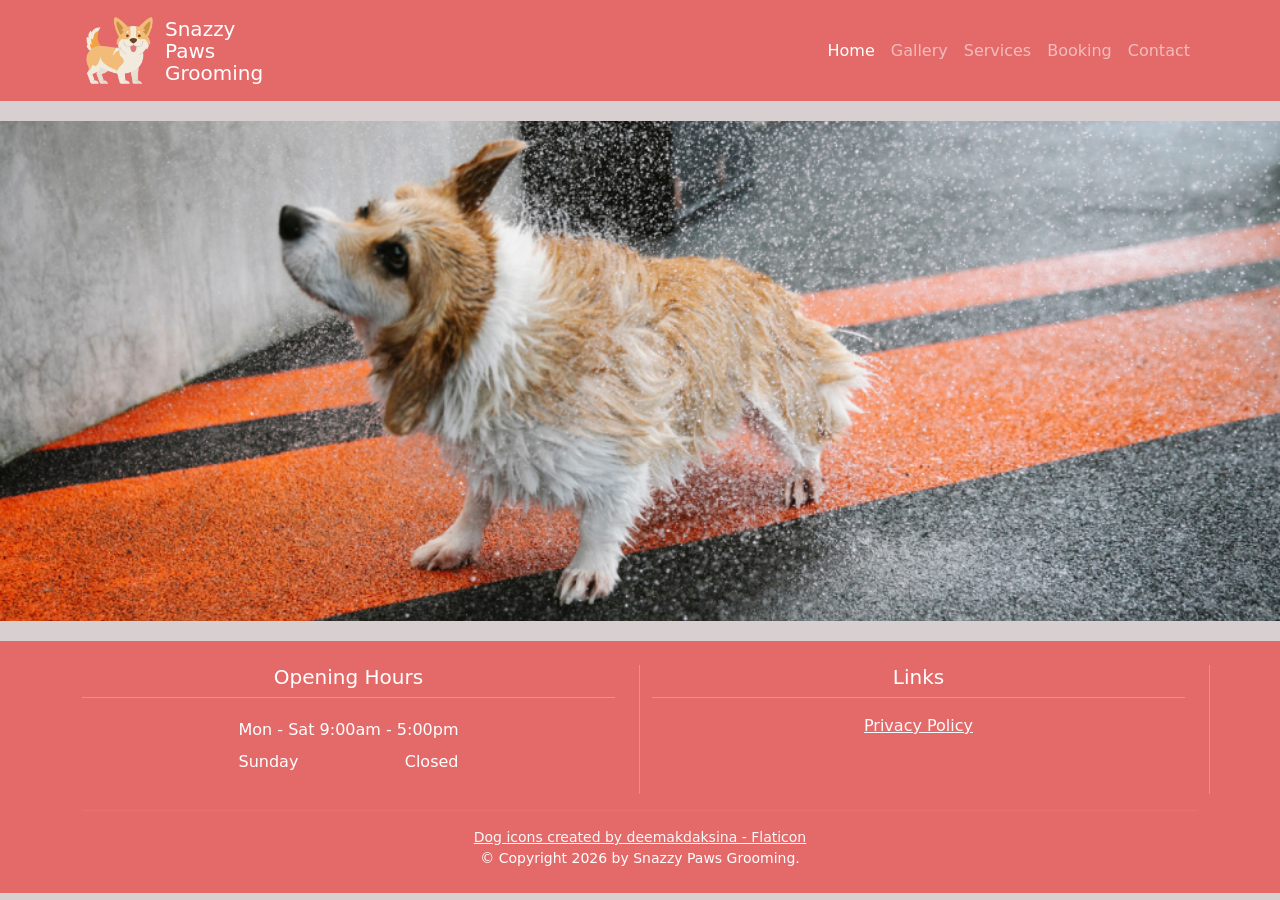
<file: index.html>
<!DOCTYPE html>
<html lang="en">

<head>
    <meta charset="utf-8">
    <meta name="viewport" content="width=device-width, initial-scale=1.0">
    <title>Snazzy Paws Grooming</title>
    <meta name="description" content="Dog grooming services at Snazzy Paws">
    <link rel="icon" href="images/favicon.png">
    <link href="https://cdn.jsdelivr.net/npm/bootstrap@5.3.8/dist/css/bootstrap.min.css" rel="stylesheet">
    <link rel="stylesheet" href="css/my-css.css">
</head>

<body>
    <nav class="navbar navbar-expand-md navbar-dark brand-bg">
        <div class="container">
            <a class="navbar-brand d-flex align-items-center" href="index.html">
                <img src="images/corgi.png" alt="logo" width="75" class="me-2">
                <span class="brand-text">Snazzy<br>Paws<br>Grooming</span>
            </a>
            <button class="navbar-toggler" type="button" data-bs-toggle="collapse" data-bs-target="#navMenu">
                <span class="navbar-toggler-icon"></span>
            </button>
            <div class="collapse navbar-collapse" id="navMenu">
                <ul class="navbar-nav ms-auto text-end">
                    <li class="nav-item"><a class="nav-link active" href="index.html">Home</a></li>
                    <li class="nav-item"><a class="nav-link" href="gallery.html">Gallery</a></li>
                    <li class="nav-item"><a class="nav-link" href="services.html">Services</a></li>
                    <li class="nav-item"><a class="nav-link" href="booking.html">Booking</a></li>
                    <li class="nav-item"><a class="nav-link" href="contact.html">Contact</a></li>
                </ul>
            </div>
        </div>
    </nav>

    <div class="container-fluid p-0">
        <img
        src="images/banner_1000w.jpg"
        srcset="images/banner_400w.jpg 400w, images/banner_1000w.jpg 1000w"
        sizes="100vw"
        class="banner-img"
        alt="main">
    </div>

    <footer class="brand-bg text-white py-4">
        <div class="container">
            <div class="row">
                <div class="col-sm-6 border-end border-light border-opacity-25 pe-4 text-center">
                    <h2 class="h5 border-bottom border-light border-opacity-25 pb-2 mb-3">Opening Hours</h2>
                    <ul class="list-unstyled hours-list mx-auto">
                        <li class="d-flex justify-content-between py-1"><span>Mon - Sat</span><span>9:00am - 5:00pm</span></li>
                        <li class="d-flex justify-content-between py-1"><span>Sunday</span><span>Closed</span></li>
                    </ul>
                </div>
                <div class="col-sm-6 border-end border-light border-opacity-25 pe-4 text-center">
                    <h2 class="h5 border-bottom border-light border-opacity-25 pb-2 mb-3">Links</h2>
                    <p><a href="privacy_policy.html" class="link-light">Privacy Policy</a></p>
                </div>
            </div>
            <hr class="border-light border-opacity-25 my-3">
            <p class="small mb-0 text-center"><a href="https://www.flaticon.com/free-icons/dog" class="link-light">Dog icons created by deemakdaksina - Flaticon</a></p>
            <p class="small mb-0 text-center">&copy; Copyright 2026 by Snazzy Paws Grooming.</p>
        </div>
    </footer>

    <script src="https://cdn.jsdelivr.net/npm/bootstrap@5.3.8/dist/js/bootstrap.bundle.min.js"></script>
</body>

</html>
</file>
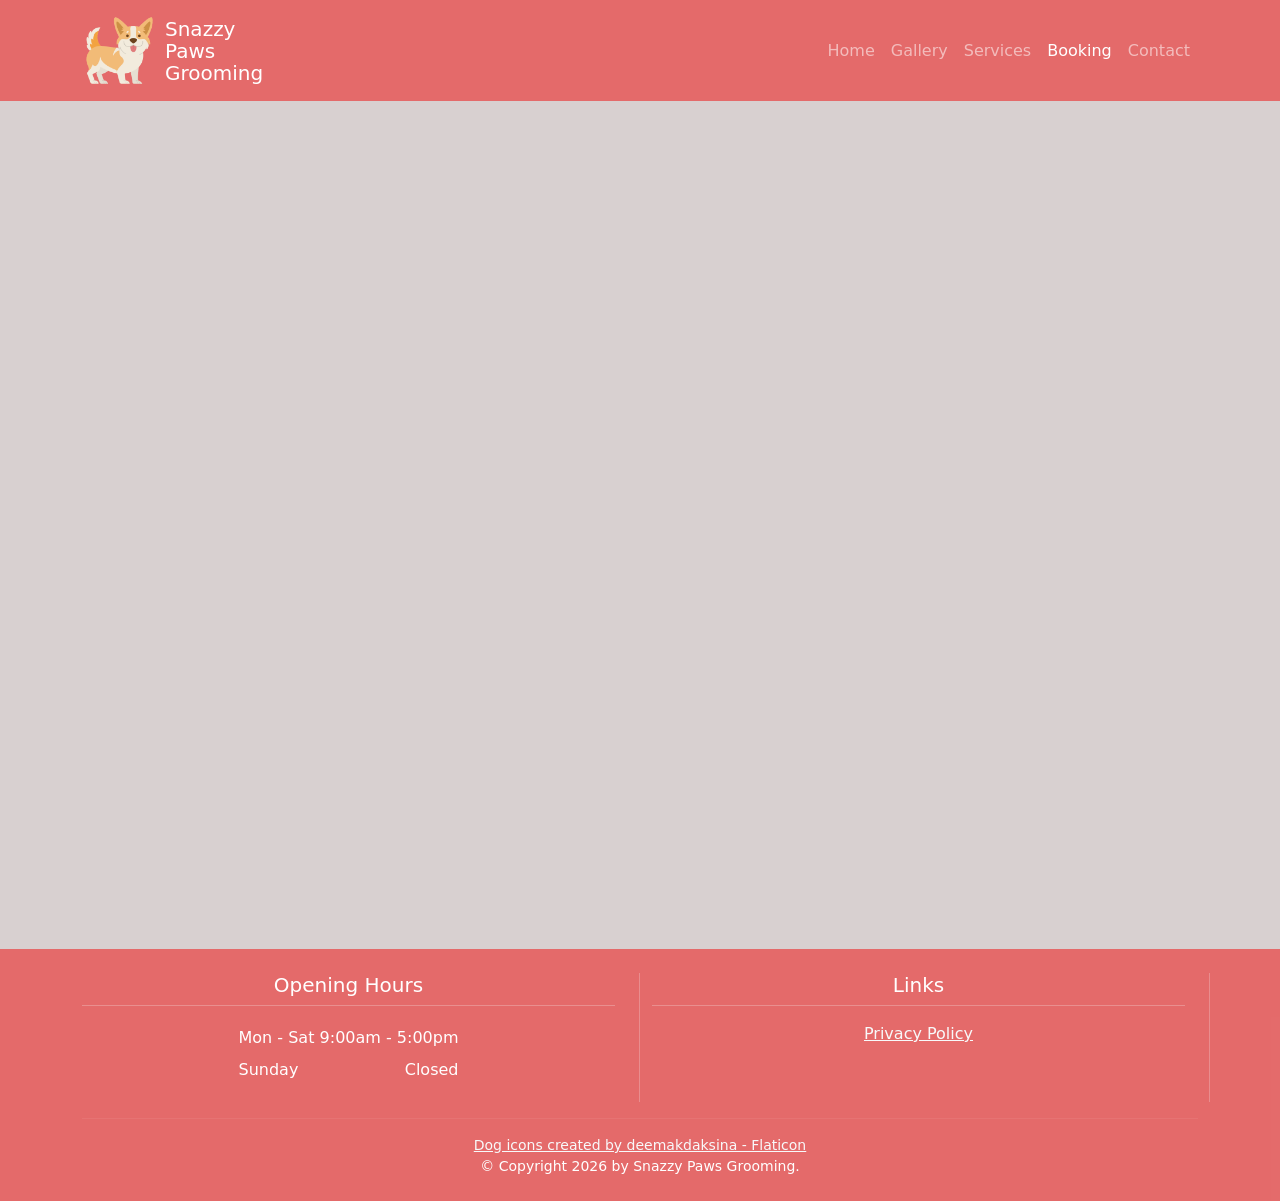
<file: booking.html>
<!DOCTYPE html>
<html lang="en">

<head>
    <meta charset="utf-8">
    <meta name="viewport" content="width=device-width, initial-scale=1.0">
    <title>Snazzy Paws Grooming</title>
    <meta name="description" content="Dog grooming services at Snazzy Paws">
    <link rel="icon" href="images/favicon.png">
    <link href="https://cdn.jsdelivr.net/npm/bootstrap@5.3.8/dist/css/bootstrap.min.css" rel="stylesheet">
    <link rel="stylesheet" href="css/my-css.css">
</head>

<body>
    <nav class="navbar navbar-expand-md navbar-dark brand-bg">
        <div class="container">
            <a class="navbar-brand d-flex align-items-center" href="index.html">
                <img src="images/corgi.png" alt="logo" width="75" class="me-2">
                <span class="brand-text">Snazzy<br>Paws<br>Grooming</span>
            </a>
            <button class="navbar-toggler" type="button" data-bs-toggle="collapse" data-bs-target="#navMenu">
                <span class="navbar-toggler-icon"></span>
            </button>
            <div class="collapse navbar-collapse" id="navMenu">
                <ul class="navbar-nav ms-auto text-end">
                    <li class="nav-item"><a class="nav-link" href="index.html">Home</a></li>
                    <li class="nav-item"><a class="nav-link" href="gallery.html">Gallery</a></li>
                    <li class="nav-item"><a class="nav-link" href="services.html">Services</a></li>
                    <li class="nav-item"><a class="nav-link active" href="booking.html">Booking</a></li>
                    <li class="nav-item"><a class="nav-link" href="contact.html">Contact</a></li>
                </ul>
            </div>
        </div>
    </nav>

    <div class="container my-4 d-flex justify-content-center">
        <iframe src="https://docs.google.com/forms/d/e/1FAIpQLSfl49ym071yy1Tx2RGmxsa82j5_RGXmD3acOOoxu02tJmUUjA/viewform?embedded=true"></iframe>
    </div>

    <footer class="brand-bg text-white py-4">
        <div class="container">
            <div class="row">
                <div class="col-sm-6 border-end border-light border-opacity-25 pe-4 text-center">
                    <h2 class="h5 border-bottom border-light border-opacity-25 pb-2 mb-3">Opening Hours</h2>
                    <ul class="list-unstyled hours-list mx-auto">
                        <li class="d-flex justify-content-between py-1"><span>Mon - Sat</span><span>9:00am - 5:00pm</span></li>
                        <li class="d-flex justify-content-between py-1"><span>Sunday</span><span>Closed</span></li>
                    </ul>
                </div>
                <div class="col-sm-6 border-end border-light border-opacity-25 pe-4 text-center">
                    <h2 class="h5 border-bottom border-light border-opacity-25 pb-2 mb-3">Links</h2>
                    <p><a href="privacy_policy.html" class="link-light">Privacy Policy</a></p>
                </div>
            </div>
            <hr class="border-light border-opacity-25 my-3">
            <p class="small mb-0 text-center"><a href="https://www.flaticon.com/free-icons/dog" class="link-light">Dog icons created by deemakdaksina - Flaticon</a></p>
            <p class="small mb-0 text-center">&copy; Copyright 2026 by Snazzy Paws Grooming.</p>
        </div>
    </footer>

    <script src="https://cdn.jsdelivr.net/npm/bootstrap@5.3.8/dist/js/bootstrap.bundle.min.js"></script>
</body>

</html>
</file>
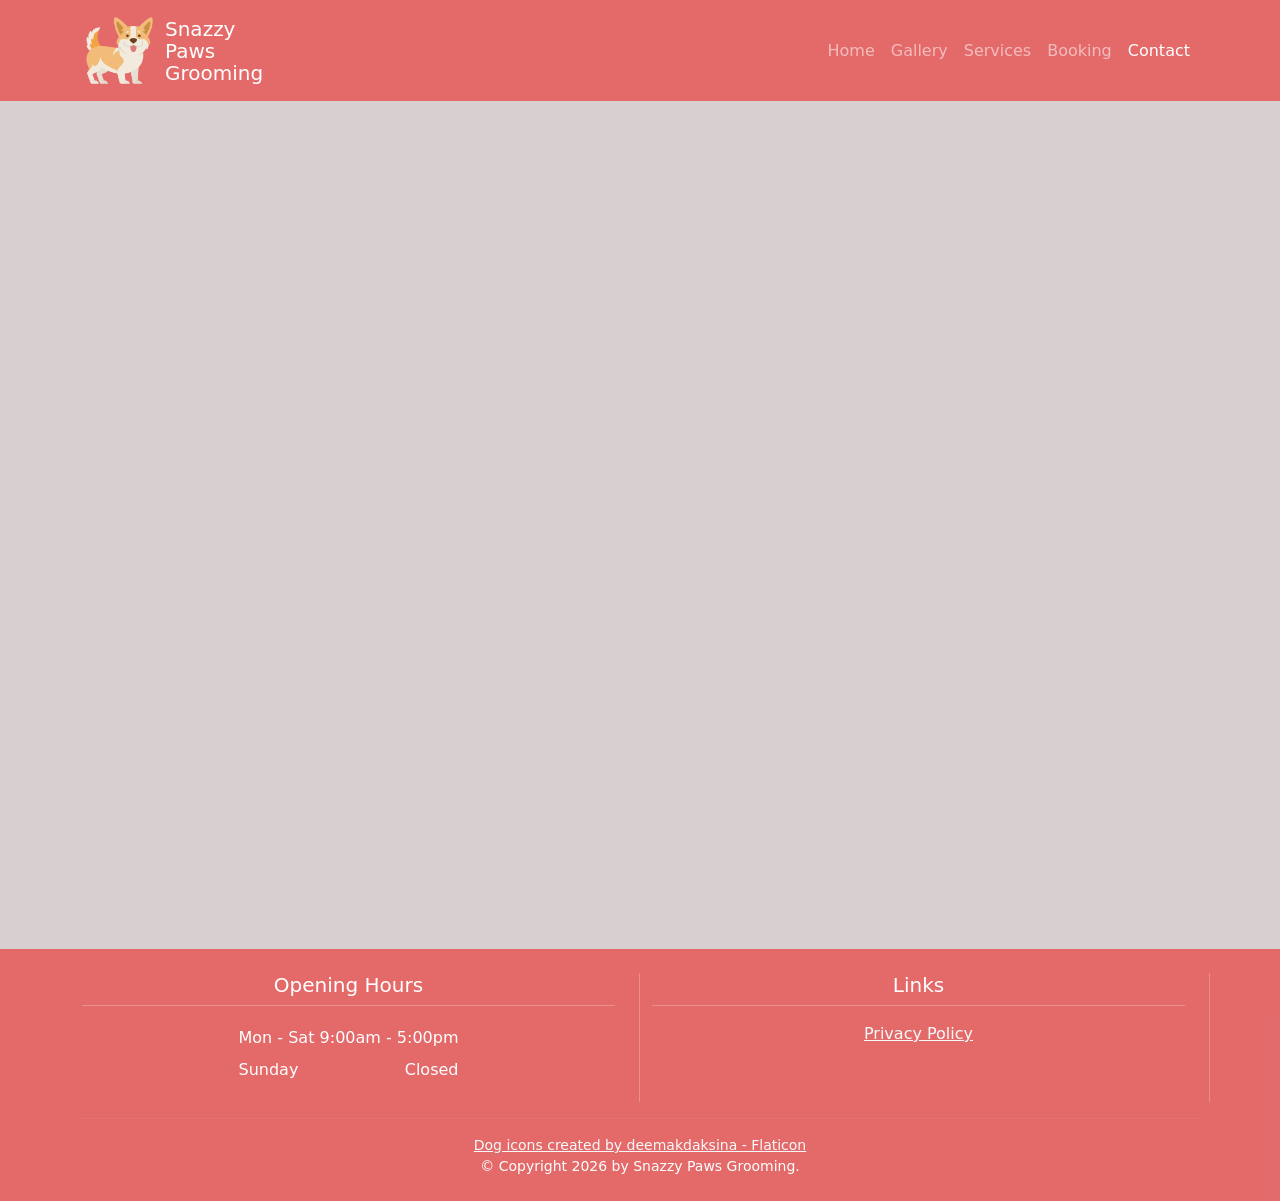
<file: contact.html>
<!DOCTYPE html>
<html lang="en">

<head>
    <meta charset="utf-8">
    <meta name="viewport" content="width=device-width, initial-scale=1.0">
    <title>Snazzy Paws Grooming</title>
    <meta name="description" content="Dog grooming services at Snazzy Paws">
    <link rel="icon" href="images/favicon.png">
    <link href="https://cdn.jsdelivr.net/npm/bootstrap@5.3.8/dist/css/bootstrap.min.css" rel="stylesheet">
    <link rel="stylesheet" href="css/my-css.css">
</head>

<body>
    <nav class="navbar navbar-expand-md navbar-dark brand-bg">
        <div class="container">
            <a class="navbar-brand d-flex align-items-center" href="index.html">
                <img src="images/corgi.png" alt="logo" width="75" class="me-2">
                <span class="brand-text">Snazzy<br>Paws<br>Grooming</span>
            </a>
            <button class="navbar-toggler" type="button" data-bs-toggle="collapse" data-bs-target="#navMenu">
                <span class="navbar-toggler-icon"></span>
            </button>
            <div class="collapse navbar-collapse" id="navMenu">
                <ul class="navbar-nav ms-auto text-end">
                    <li class="nav-item"><a class="nav-link" href="index.html">Home</a></li>
                    <li class="nav-item"><a class="nav-link" href="gallery.html">Gallery</a></li>
                    <li class="nav-item"><a class="nav-link" href="services.html">Services</a></li>
                    <li class="nav-item"><a class="nav-link" href="booking.html">Booking</a></li>
                    <li class="nav-item"><a class="nav-link active" href="contact.html">Contact</a></li>
                </ul>
            </div>
        </div>
    </nav>

    <div class="container my-4">
        <div class="row g-4 justify-content-center">
            <div class="col-md-6 d-flex justify-content-center">
                <iframe
                    src="https://docs.google.com/forms/d/e/1FAIpQLSc_Uo4X-U7tp8aWg1P4132-VgR0ZlQ9gnxd-_Zakz1bejTNtQ/viewform?embedded=true">
                </iframe>
            </div>
            <div class="col-md-6 d-flex justify-content-center">
                <iframe src="https://www.google.com/maps/embed?pb=!1m18!1m12!1m3!1d201826.41802788508!2d175.08358432784223!3d-37.77743485539895!2m3!1f0!2f0!3f0!3m2!1i1024!2i768!4f13.1!3m3!1m2!1s0x6d6d227487a63621%3A0x500ef6143a29903!2sHamilton!5e0!3m2!1sen!2snz!4v1786658710786!5m2!1sen!2snz"
                    width="600"
                    height="450"
                    style="border:0;"
                    allowfullscreen=""
                    loading="lazy"
                    referrerpolicy="strict-origin-when-cross-origin">
                </iframe>
            </div>
        </div>
    </div>

    <footer class="brand-bg text-white py-4">
        <div class="container">
            <div class="row">
                <div class="col-sm-6 border-end border-light border-opacity-25 pe-4 text-center">
                    <h2 class="h5 border-bottom border-light border-opacity-25 pb-2 mb-3">Opening Hours</h2>
                    <ul class="list-unstyled hours-list mx-auto">
                        <li class="d-flex justify-content-between py-1"><span>Mon - Sat</span><span>9:00am - 5:00pm</span></li>
                        <li class="d-flex justify-content-between py-1"><span>Sunday</span><span>Closed</span></li>
                    </ul>
                </div>
                <div class="col-sm-6 border-end border-light border-opacity-25 pe-4 text-center">
                    <h2 class="h5 border-bottom border-light border-opacity-25 pb-2 mb-3">Links</h2>
                    <p><a href="privacy_policy.html" class="link-light">Privacy Policy</a></p>
                </div>
            </div>
            <hr class="border-light border-opacity-25 my-3">
            <p class="small mb-0 text-center"><a href="https://www.flaticon.com/free-icons/dog" class="link-light">Dog icons created by deemakdaksina - Flaticon</a></p>
            <p class="small mb-0 text-center">&copy; Copyright 2026 by Snazzy Paws Grooming.</p>
        </div>
    </footer>

    <script src="https://cdn.jsdelivr.net/npm/bootstrap@5.3.8/dist/js/bootstrap.bundle.min.js"></script>
</body>

</html>
</file>
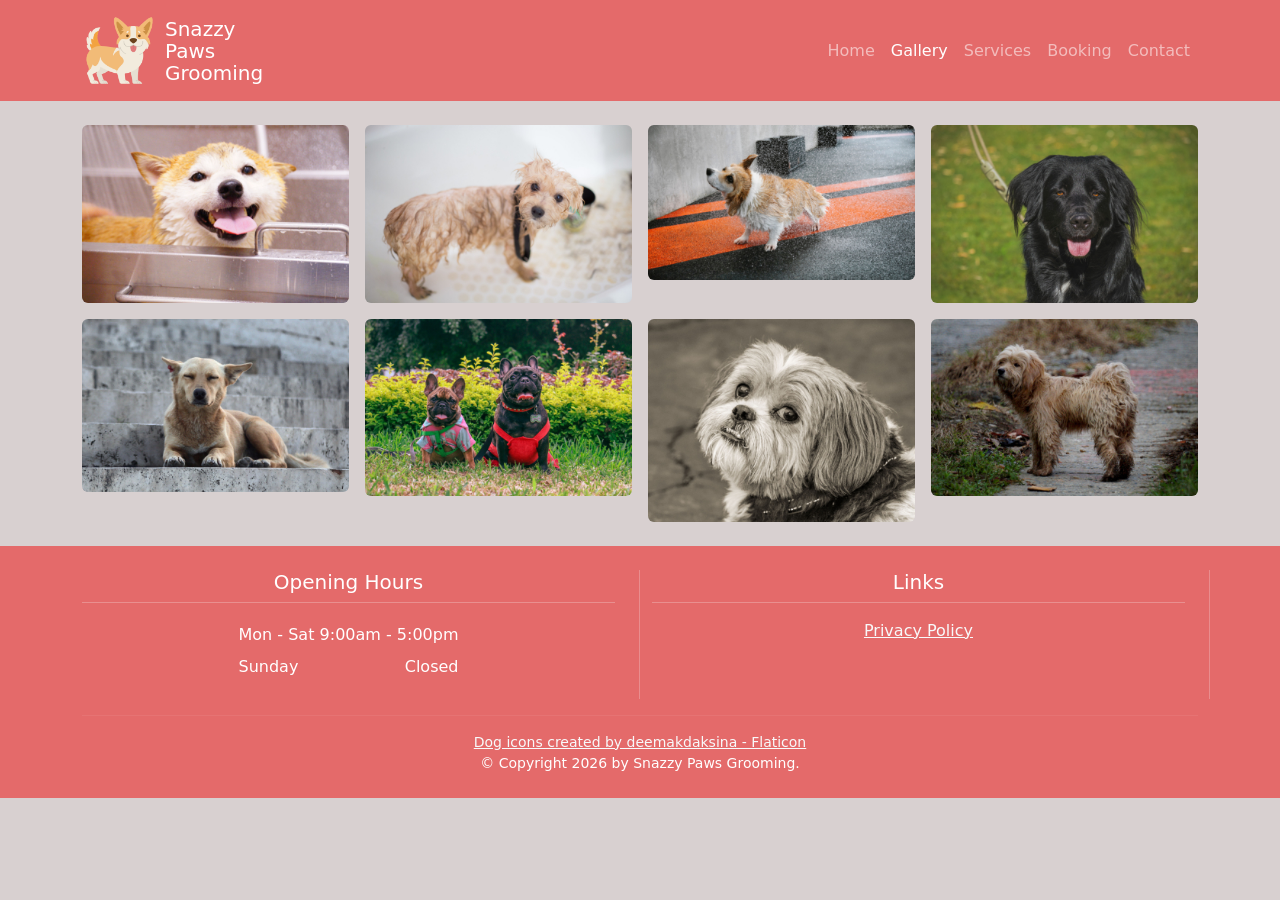
<file: gallery.html>
<!DOCTYPE html>
<html lang="en">

<head>
    <meta charset="utf-8">
    <meta name="viewport" content="width=device-width, initial-scale=1.0">
    <title>Snazzy Paws Grooming</title>
    <meta name="description" content="Dog grooming services at Snazzy Paws">
    <link rel="icon" href="images/favicon.png">
    <link href="https://cdn.jsdelivr.net/npm/bootstrap@5.3.8/dist/css/bootstrap.min.css" rel="stylesheet">
    <link rel="stylesheet" href="css/my-css.css">
</head>

<body>
    <nav class="navbar navbar-expand-md navbar-dark brand-bg">
        <div class="container">
            <a class="navbar-brand d-flex align-items-center" href="index.html">
                <img src="images/corgi.png" alt="logo" width="75" class="me-2">
                <span class="brand-text">Snazzy<br>Paws<br>Grooming</span>
            </a>
            <button class="navbar-toggler" type="button" data-bs-toggle="collapse" data-bs-target="#navMenu">
                <span class="navbar-toggler-icon"></span>
            </button>
            <div class="collapse navbar-collapse" id="navMenu">
                <ul class="navbar-nav ms-auto text-end">
                    <li class="nav-item"><a class="nav-link" href="index.html">Home</a></li>
                    <li class="nav-item"><a class="nav-link active" href="gallery.html">Gallery</a></li>
                    <li class="nav-item"><a class="nav-link" href="services.html">Services</a></li>
                    <li class="nav-item"><a class="nav-link" href="booking.html">Booking</a></li>
                    <li class="nav-item"><a class="nav-link" href="contact.html">Contact</a></li>
                </ul>
            </div>
        </div>
    </nav>

    <div class="container my-4">
        <div class="row g-3">
            <div class="col-sm-6 col-md-3"><img src="images/landscape/photo1.jpg" alt="photo 1" class="img-fluid rounded"></div>
            <div class="col-sm-6 col-md-3"><img src="images/landscape/photo2.jpg" alt="photo 2" class="img-fluid rounded"></div>
            <div class="col-sm-6 col-md-3"><img src="images/landscape/photo3.jpg" alt="photo 3" class="img-fluid rounded"></div>
            <div class="col-sm-6 col-md-3"><img src="images/landscape/photo4.jpg" alt="photo 4" class="img-fluid rounded"></div>
            <div class="col-sm-6 col-md-3"><img src="images/landscape/photo5.jpg" alt="photo 5" class="img-fluid rounded"></div>
            <div class="col-sm-6 col-md-3"><img src="images/landscape/photo6.jpg" alt="photo 6" class="img-fluid rounded"></div>
            <div class="col-sm-6 col-md-3"><img src="images/landscape/photo7.jpg" alt="photo 7" class="img-fluid rounded"></div>
            <div class="col-sm-6 col-md-3"><img src="images/landscape/photo8.jpg" alt="photo 8" class="img-fluid rounded"></div>
        </div>
    </div>

    <footer class="brand-bg text-white py-4">
        <div class="container">
            <div class="row">
                <div class="col-sm-6 border-end border-light border-opacity-25 pe-4 text-center">
                    <h2 class="h5 border-bottom border-light border-opacity-25 pb-2 mb-3">Opening Hours</h2>
                    <ul class="list-unstyled hours-list mx-auto">
                        <li class="d-flex justify-content-between py-1"><span>Mon - Sat</span><span>9:00am - 5:00pm</span></li>
                        <li class="d-flex justify-content-between py-1"><span>Sunday</span><span>Closed</span></li>
                    </ul>
                </div>
                <div class="col-sm-6 border-end border-light border-opacity-25 pe-4 text-center">
                    <h2 class="h5 border-bottom border-light border-opacity-25 pb-2 mb-3">Links</h2>
                    <p><a href="privacy_policy.html" class="link-light">Privacy Policy</a></p>
                </div>
            </div>
            <hr class="border-light border-opacity-25 my-3">
            <p class="small mb-0 text-center"><a href="https://www.flaticon.com/free-icons/dog" class="link-light">Dog icons created by deemakdaksina - Flaticon</a></p>
            <p class="small mb-0 text-center">&copy; Copyright 2026 by Snazzy Paws Grooming.</p>
        </div>
    </footer>

    <script src="https://cdn.jsdelivr.net/npm/bootstrap@5.3.8/dist/js/bootstrap.bundle.min.js"></script>
</body>

</html>
</file>
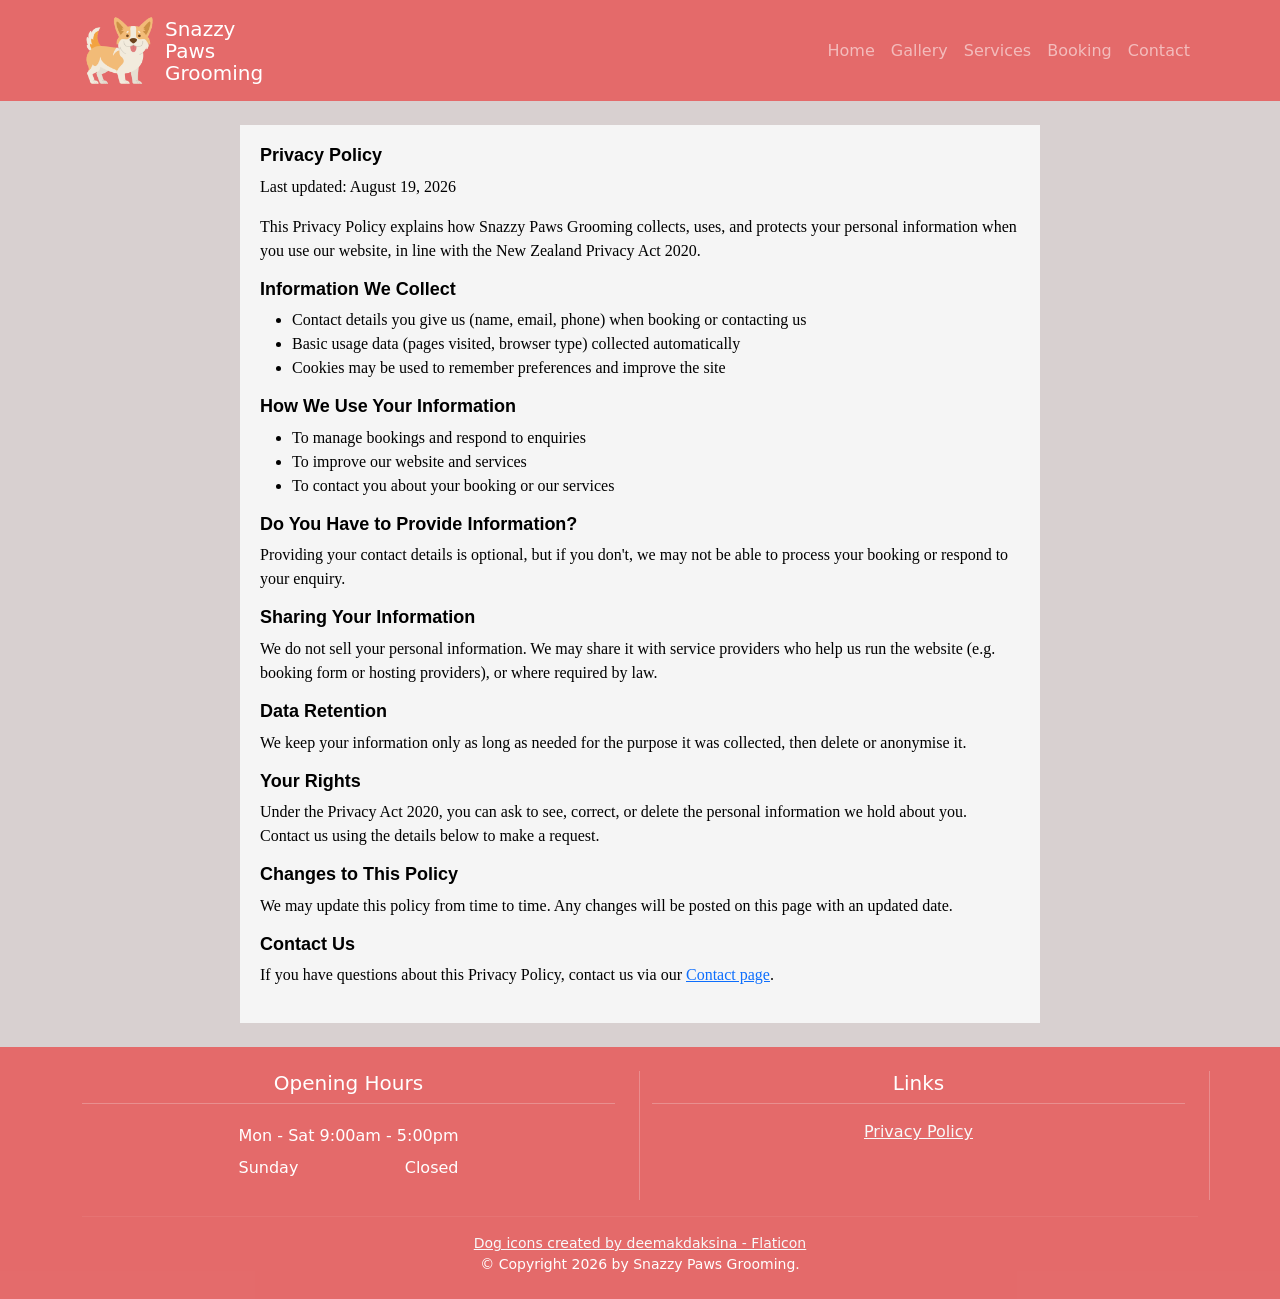
<file: privacy_policy.html>
<!DOCTYPE html>
<html lang="en">

<head>
    <meta charset="utf-8">
    <meta name="viewport" content="width=device-width, initial-scale=1.0">
    <title>Snazzy Paws Grooming</title>
    <meta name="description" content="Dog grooming services at Snazzy Paws">
    <link rel="icon" href="images/favicon.png">
    <link href="https://cdn.jsdelivr.net/npm/bootstrap@5.3.8/dist/css/bootstrap.min.css" rel="stylesheet">
    <link rel="stylesheet" href="css/my-css.css">
</head>

<body>
    <nav class="navbar navbar-expand-md navbar-dark brand-bg">
        <div class="container">
            <a class="navbar-brand d-flex align-items-center" href="index.html">
                <img src="images/corgi.png" alt="logo" width="75" class="me-2">
                <span class="brand-text">Snazzy<br>Paws<br>Grooming</span>
            </a>
            <button class="navbar-toggler" type="button" data-bs-toggle="collapse" data-bs-target="#navMenu">
                <span class="navbar-toggler-icon"></span>
            </button>
            <div class="collapse navbar-collapse" id="navMenu">
                <ul class="navbar-nav ms-auto text-end">
                    <li class="nav-item"><a class="nav-link" href="index.html">Home</a></li>
                    <li class="nav-item"><a class="nav-link" href="gallery.html">Gallery</a></li>
                    <li class="nav-item"><a class="nav-link" href="services.html">Services</a></li>
                    <li class="nav-item"><a class="nav-link" href="booking.html">Booking</a></li>
                    <li class="nav-item"><a class="nav-link" href="contact.html">Contact</a></li>
                </ul>
            </div>
        </div>
    </nav>

    <main>
        <div class="container my-4">
            <div class="privacy-policy">
                <h1>Privacy Policy</h1>
                <p>Last updated: August 19, 2026</p>
                <p>This Privacy Policy explains how Snazzy Paws Grooming collects, uses, and protects your personal information when you use our website, in line with the New Zealand Privacy Act 2020.</p>

                <h2>Information We Collect</h2>
                <ul>
                <li>Contact details you give us (name, email, phone) when booking or contacting us</li>
                <li>Basic usage data (pages visited, browser type) collected automatically</li>
                <li>Cookies may be used to remember preferences and improve the site</li>
                </ul>

                <h2>How We Use Your Information</h2>
                <ul>
                <li>To manage bookings and respond to enquiries</li>
                <li>To improve our website and services</li>
                <li>To contact you about your booking or our services</li>
                </ul>

                <h2>Do You Have to Provide Information?</h2>
                <p>Providing your contact details is optional, but if you don't, we may not be able to process your booking or respond to your enquiry.</p>

                <h2>Sharing Your Information</h2>
                <p>We do not sell your personal information. We may share it with service providers who help us run the website (e.g. booking form or hosting providers), or where required by law.</p>

                <h2>Data Retention</h2>
                <p>We keep your information only as long as needed for the purpose it was collected, then delete or anonymise it.</p>

                <h2>Your Rights</h2>
                <p>Under the Privacy Act 2020, you can ask to see, correct, or delete the personal information we hold about you. Contact us using the details below to make a request.</p>

                <h2>Changes to This Policy</h2>
                <p>We may update this policy from time to time. Any changes will be posted on this page with an updated date.</p>

                <h2>Contact Us</h2>
                <p>If you have questions about this Privacy Policy, contact us via our <a href="contact.html">Contact page</a>.</p>
            </div>
        </div>
    </main>

    <footer class="brand-bg text-white py-4">
        <div class="container">
            <div class="row">
                <div class="col-sm-6 border-end border-light border-opacity-25 pe-4 text-center">
                    <h2 class="h5 border-bottom border-light border-opacity-25 pb-2 mb-3">Opening Hours</h2>
                    <ul class="list-unstyled hours-list mx-auto">
                        <li class="d-flex justify-content-between py-1"><span>Mon - Sat</span><span>9:00am - 5:00pm</span></li>
                        <li class="d-flex justify-content-between py-1"><span>Sunday</span><span>Closed</span></li>
                    </ul>
                </div>
                <div class="col-sm-6 border-end border-light border-opacity-25 pe-4 text-center">
                    <h2 class="h5 border-bottom border-light border-opacity-25 pb-2 mb-3">Links</h2>
                    <p><a href="privacy_policy.html" class="link-light">Privacy Policy</a></p>
                </div>
            </div>
            <hr class="border-light border-opacity-25 my-3">
            <p class="small mb-0 text-center"><a href="https://www.flaticon.com/free-icons/dog" class="link-light">Dog icons created by deemakdaksina - Flaticon</a></p>
            <p class="small mb-0 text-center">&copy; Copyright 2026 by Snazzy Paws Grooming.</p>
        </div>
    </footer>

    <script src="https://cdn.jsdelivr.net/npm/bootstrap@5.3.8/dist/js/bootstrap.bundle.min.js"></script>
</body>

</html>
</file>
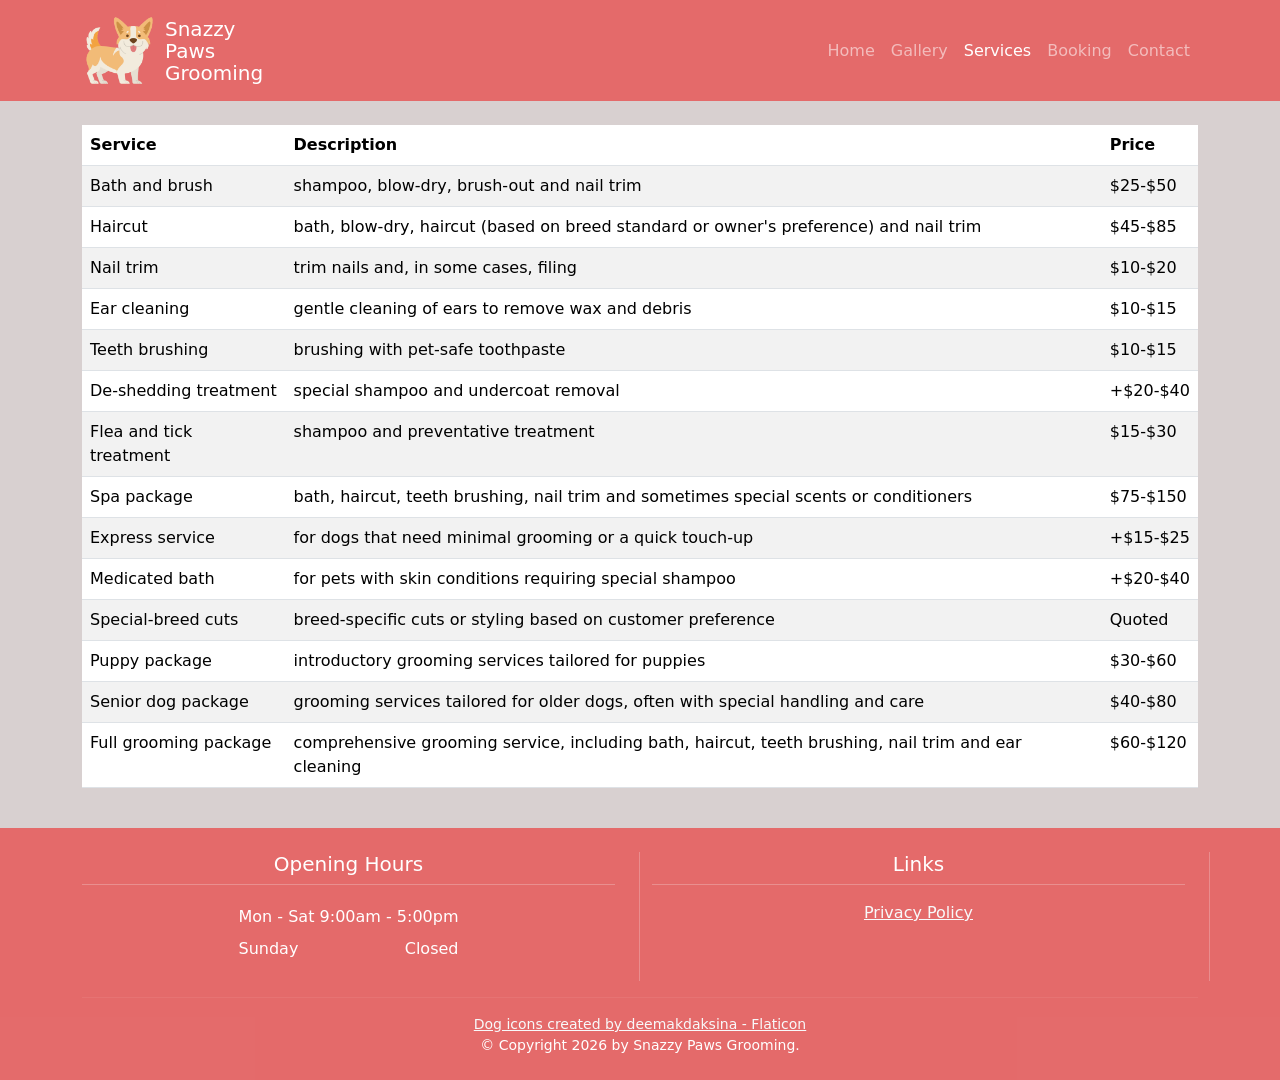
<file: services.html>
<!DOCTYPE html>
<html lang="en">

<head>
    <meta charset="utf-8">
    <meta name="viewport" content="width=device-width, initial-scale=1.0">
    <title>Snazzy Paws Grooming</title>
    <meta name="description" content="Dog grooming services at Snazzy Paws">
    <link rel="icon" href="images/favicon.png">
    <link href="https://cdn.jsdelivr.net/npm/bootstrap@5.3.8/dist/css/bootstrap.min.css" rel="stylesheet">
    <link rel="stylesheet" href="css/my-css.css">
</head>

<body>
    <nav class="navbar navbar-expand-md navbar-dark brand-bg">
        <div class="container">
            <a class="navbar-brand d-flex align-items-center" href="index.html">
                <img src="images/corgi.png" alt="logo" width="75" class="me-2">
                <span class="brand-text">Snazzy<br>Paws<br>Grooming</span>
            </a>
            <button class="navbar-toggler" type="button" data-bs-toggle="collapse" data-bs-target="#navMenu">
                <span class="navbar-toggler-icon"></span>
            </button>
            <div class="collapse navbar-collapse" id="navMenu">
                <ul class="navbar-nav ms-auto text-end">
                    <li class="nav-item"><a class="nav-link" href="index.html">Home</a></li>
                    <li class="nav-item"><a class="nav-link" href="gallery.html">Gallery</a></li>
                    <li class="nav-item"><a class="nav-link active" href="services.html">Services</a></li>
                    <li class="nav-item"><a class="nav-link" href="booking.html">Booking</a></li>
                    <li class="nav-item"><a class="nav-link" href="contact.html">Contact</a></li>
                </ul>
            </div>
        </div>
    </nav>

    <div class="container my-4">
        <div class="table-responsive">
            <table class="table table-striped table-hover">
                <thead>
                    <tr>
                        <th>Service</th>
                        <th>Description</th>
                        <th>Price</th>
                    </tr>
                </thead>
                <tbody>
                    <tr>
                        <td>Bath and brush</td>
                        <td>shampoo, blow-dry, brush-out and nail trim</td>
                        <td>$25-$50</td>
                    </tr>
                    <tr>
                        <td>Haircut</td>
                        <td>bath, blow-dry, haircut (based on breed standard or owner's preference) and nail trim</td>
                        <td>$45-$85</td>
                    </tr>
                    <tr>
                        <td>Nail trim</td>
                        <td>trim nails and, in some cases, filing</td>
                        <td>$10-$20</td>
                    </tr>
                    <tr>
                        <td>Ear cleaning</td>
                        <td>gentle cleaning of ears to remove wax and debris</td>
                        <td>$10-$15</td>
                    </tr>
                    <tr>
                        <td>Teeth brushing</td>
                        <td>brushing with pet-safe toothpaste</td>
                        <td>$10-$15</td>
                    </tr>
                    <tr>
                        <td>De-shedding treatment</td>
                        <td>special shampoo and undercoat removal</td>
                        <td>+$20-$40</td>
                    </tr>
                    <tr>
                        <td>Flea and tick treatment</td>
                        <td>shampoo and preventative treatment</td>
                        <td>$15-$30</td>
                    </tr>
                    <tr>
                        <td>Spa package</td>
                        <td>bath, haircut, teeth brushing, nail trim and sometimes special scents or conditioners</td>
                        <td>$75-$150</td>
                    </tr>
                    <tr>
                        <td>Express service</td>
                        <td>for dogs that need minimal grooming or a quick touch-up</td>
                        <td>+$15-$25</td>
                    </tr>
                    <tr>
                        <td>Medicated bath</td>
                        <td>for pets with skin conditions requiring special shampoo</td>
                        <td>+$20-$40</td>
                    </tr>
                    <tr>
                        <td>Special-breed cuts</td>
                        <td>breed-specific cuts or styling based on customer preference</td>
                        <td>Quoted</td>
                    </tr>
                    <tr>
                        <td>Puppy package</td>
                        <td>introductory grooming services tailored for puppies</td>
                        <td>$30-$60</td>
                    </tr>
                    <tr>
                        <td>Senior dog package</td>
                        <td>grooming services tailored for older dogs, often with special handling and care</td>
                        <td>$40-$80</td>
                    </tr>
                    <tr>
                        <td>Full grooming package</td>
                        <td>comprehensive grooming service, including bath, haircut, teeth brushing, nail trim and ear cleaning</td>
                        <td>$60-$120</td>
                    </tr>
                </tbody>
            </table>
        </div>
    </div>

    <footer class="brand-bg text-white py-4">
        <div class="container">
            <div class="row">
                <div class="col-sm-6 border-end border-light border-opacity-25 pe-4 text-center">
                    <h2 class="h5 border-bottom border-light border-opacity-25 pb-2 mb-3">Opening Hours</h2>
                    <ul class="list-unstyled hours-list mx-auto">
                        <li class="d-flex justify-content-between py-1"><span>Mon - Sat</span><span>9:00am - 5:00pm</span></li>
                        <li class="d-flex justify-content-between py-1"><span>Sunday</span><span>Closed</span></li>
                    </ul>
                </div>
                <div class="col-sm-6 border-end border-light border-opacity-25 pe-4 text-center">
                    <h2 class="h5 border-bottom border-light border-opacity-25 pb-2 mb-3">Links</h2>
                    <p><a href="privacy_policy.html" class="link-light">Privacy Policy</a></p>
                </div>
            </div>
            <hr class="border-light border-opacity-25 my-3">
            <p class="small mb-0 text-center"><a href="https://www.flaticon.com/free-icons/dog" class="link-light">Dog icons created by deemakdaksina - Flaticon</a></p>
            <p class="small mb-0 text-center">&copy; Copyright 2026 by Snazzy Paws Grooming.</p>
        </div>
    </footer>

    <script src="https://cdn.jsdelivr.net/npm/bootstrap@5.3.8/dist/js/bootstrap.bundle.min.js"></script>
</body>

</html>
</file>
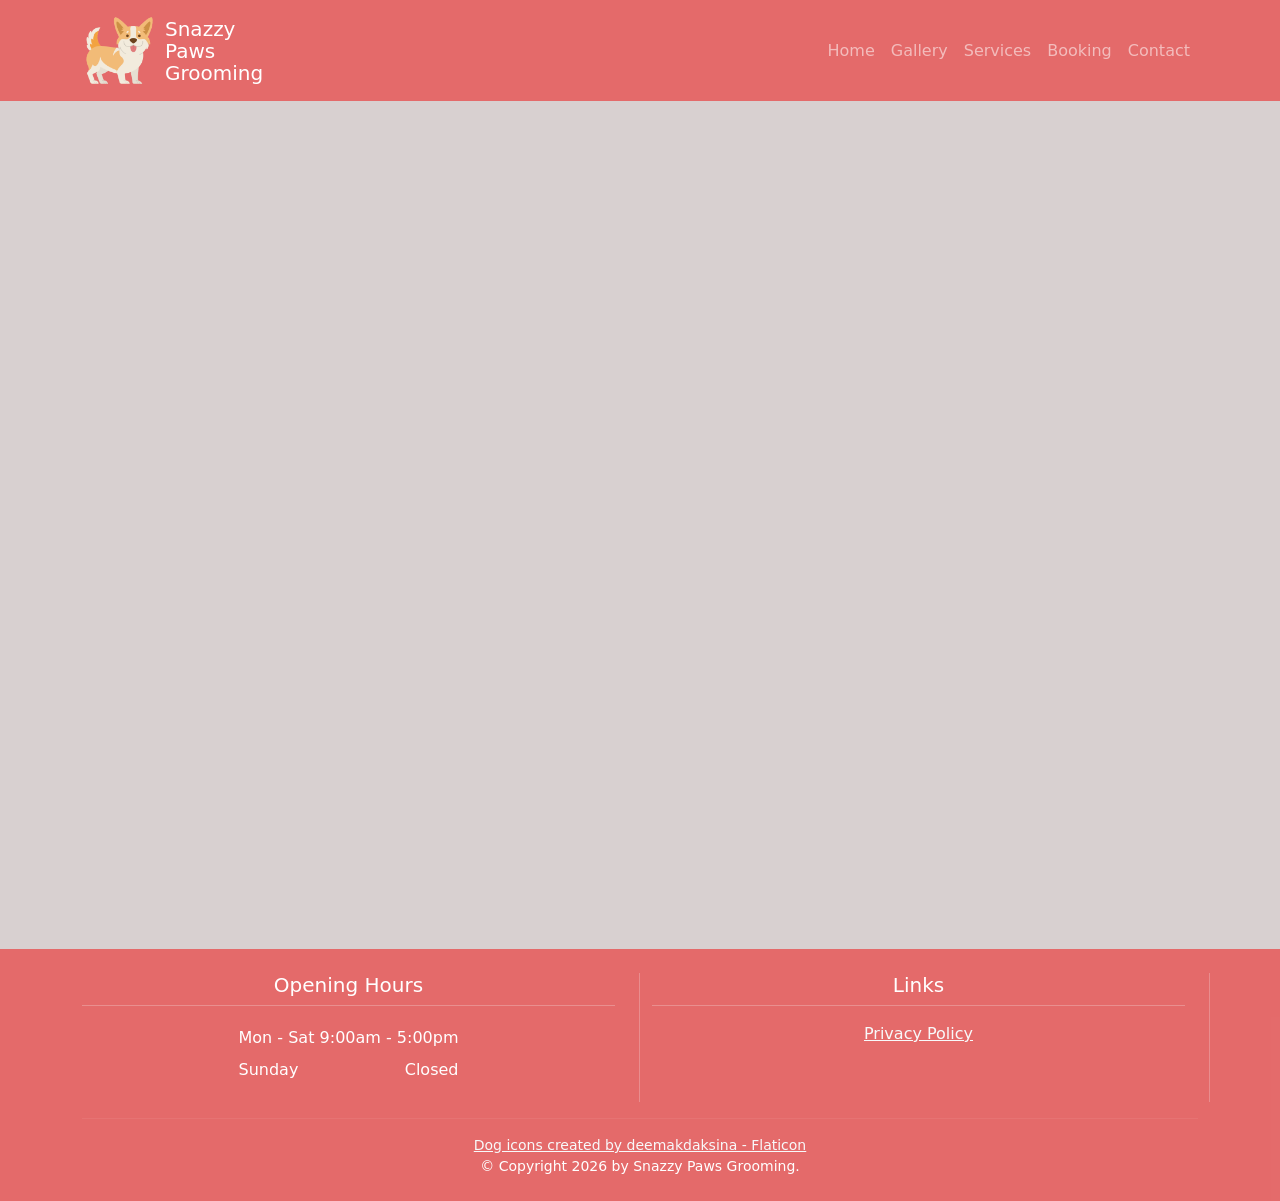
<file: roster/staff_roster.html>
<!DOCTYPE html>
<html lang="en">

<head>
    <meta charset="utf-8">
    <meta name="viewport" content="width=device-width, initial-scale=1.0">
    <title>Snazzy Paws Grooming</title>
    <meta name="description" content="Dog grooming services at Snazzy Paws">
    <link rel="icon" href="../images/favicon.png">
    <link href="https://cdn.jsdelivr.net/npm/bootstrap@5.3.8/dist/css/bootstrap.min.css" rel="stylesheet">
    <link rel="stylesheet" href="../css/my-css.css">
</head>

<body>

    <nav class="navbar navbar-expand-md navbar-dark brand-bg">
        <div class="container">

            <a class="navbar-brand d-flex align-items-center" href="../index.html">
                <img src="../images/corgi.png" alt="logo" width="75" class="me-2">
                <span class="brand-text">Snazzy<br>Paws<br>Grooming</span>
            </a>

            <button class="navbar-toggler" type="button" data-bs-toggle="collapse" data-bs-target="#navMenu">
                <span class="navbar-toggler-icon"></span>
            </button>

            <div class="collapse navbar-collapse" id="navMenu">
                <ul class="navbar-nav ms-auto text-end">
                    <li class="nav-item">
                        <a class="nav-link" href="../index.html">Home</a>
                    </li>
                    <li class="nav-item">
                        <a class="nav-link" href="../gallery.html">Gallery</a>
                    </li>
                    <li class="nav-item">
                        <a class="nav-link" href="../services.html">Services</a>
                    </li>
                    <li class="nav-item">
                        <a class="nav-link" href="../booking.html">Booking</a>
                    </li>
                    <li class="nav-item">
                        <a class="nav-link" href="../contact.html">Contact</a>
                    </li>
                </ul>
            </div>

        </div>
    </nav>

    <div class="container my-4 d-flex justify-content-center">
        <iframe
            src="https://calendar.google.com/calendar/embed?src=d380d78f8cd139cd12978e8b6deb70919801f0627732bce92242d26e007efefe%40group.calendar.google.com&ctz=Europe%2FBerlin"
            style="border: 0"
            width="800"
            height="600"
            frameborder="0"
            scrolling="no">
        </iframe>
    </div>

    <footer class="brand-bg text-white py-4">

        <div class="container">

            <div class="row">

                <div class="col-sm-6 border-end border-light border-opacity-25 pe-4 text-center">
                    <h2 class="h5 border-bottom border-light border-opacity-25 pb-2 mb-3">
                        Opening Hours
                    </h2>

                    <ul class="list-unstyled hours-list mx-auto">
                        <li class="d-flex justify-content-between py-1">
                            <span>Mon - Sat</span>
                            <span>9:00am - 5:00pm</span>
                        </li>
                        <li class="d-flex justify-content-between py-1">
                            <span>Sunday</span>
                            <span>Closed</span>
                        </li>
                    </ul>
                </div>

                <div class="col-sm-6 border-end border-light border-opacity-25 pe-4 text-center">
                    <h2 class="h5 border-bottom border-light border-opacity-25 pb-2 mb-3">
                        Links
                    </h2>

                    <p>
                        <a href="../privacy_policy.html" class="link-light">
                            Privacy Policy
                        </a>
                    </p>
                </div>

            </div>

            <hr class="border-light border-opacity-25 my-3">

            <p class="small mb-0 text-center">
                <a href="https://www.flaticon.com/free-icons/dog" class="link-light">
                    Dog icons created by deemakdaksina - Flaticon
                </a>
            </p>

            <p class="small mb-0 text-center">
                &copy; Copyright 2026 by Snazzy Paws Grooming.
            </p>

        </div>

    </footer>

    <script src="https://cdn.jsdelivr.net/npm/bootstrap@5.3.8/dist/js/bootstrap.bundle.min.js"></script>

</body>

</html>
</file>
<file: css/my-css.css>
.brand-bg {
    background-color: rgba(230, 93, 93, 0.877);
}

.brand-text {
    line-height: 1.1;
}

body {
    background-color: rgb(216, 208, 208);
}

.banner-img {
    width: 100%;
    height: 350px;
    object-fit: cover;
    margin-top: 20px;
    margin-bottom: 20px;
}

@media (min-width: 1024px) {
    .banner-img {
        height: 500px;
    }
}

iframe {
    width: 600px;
    max-width: 100%;
    height: 800px;
}

.privacy-policy {
    max-width: 800px;
    margin: auto;
    padding: 20px;
    text-align: left;
    font-family: Georgia, serif;
    color: black;
    background-color: whitesmoke;
}
.privacy-policy h1,
.privacy-policy h2 {
    color: black;
    font-family: Arial, Helvetica, sans-serif;
    font-size: large;
    font-weight: 600;
}

.hours-list {
    max-width: 220px;
}
</file>
